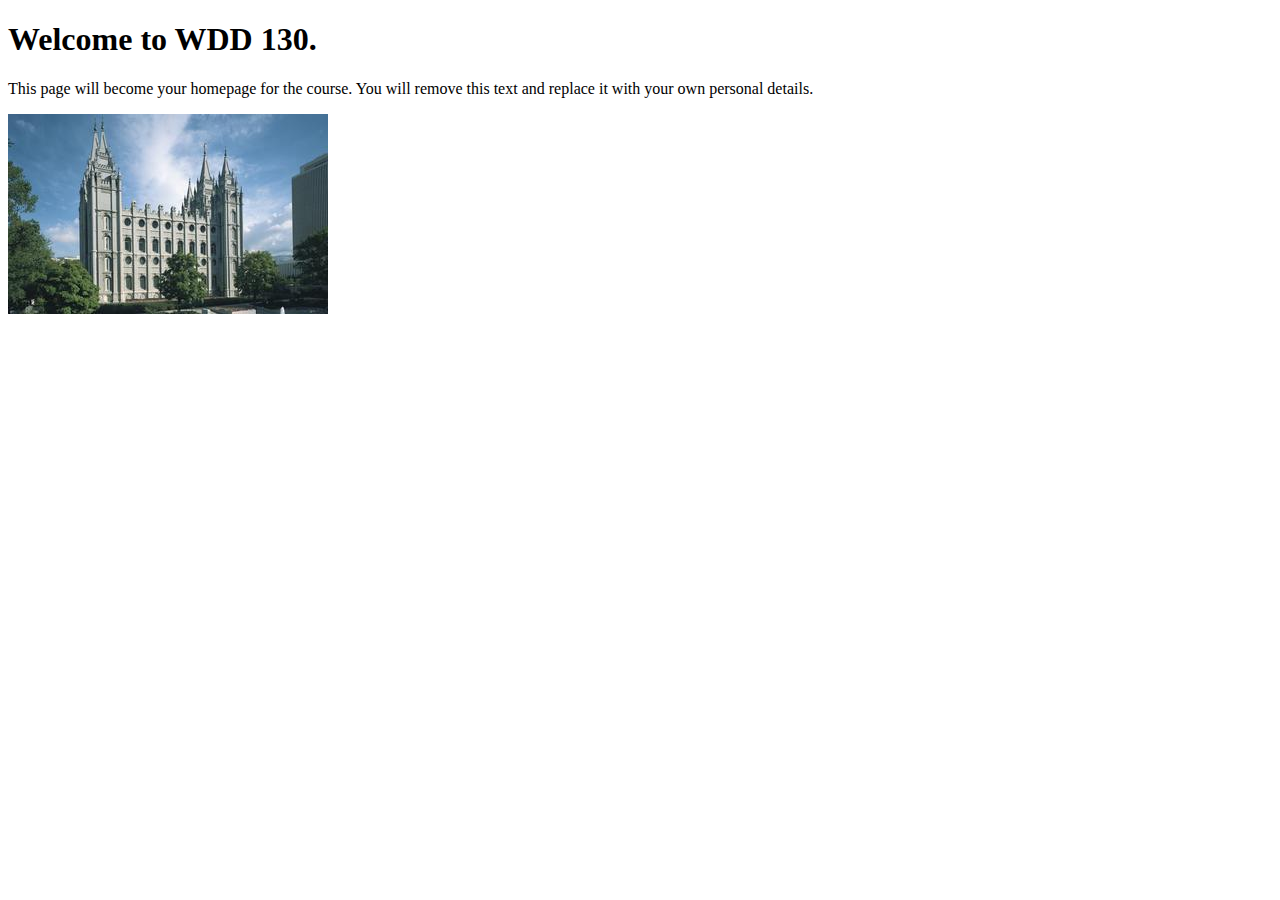
<file: index.html>
<!DOCTYPE html>
<html lang="en">
<head>
    <meta charset="UTF-8">
    <meta name="viewport" content="width=device-width, initial-scale=1.0">
    <title>WDD 130 | Personal Homepage</title>
</head>
<body>
    <h1>Welcome to WDD 130.</h1>
    <p>This page will become your homepage for the course. You will remove this text and replace it with your own personal details.</p>

    <img src="images/salt-lake-temple.jpg" alt="The Salt Lake Temple.">
</body>
</html>
</file>
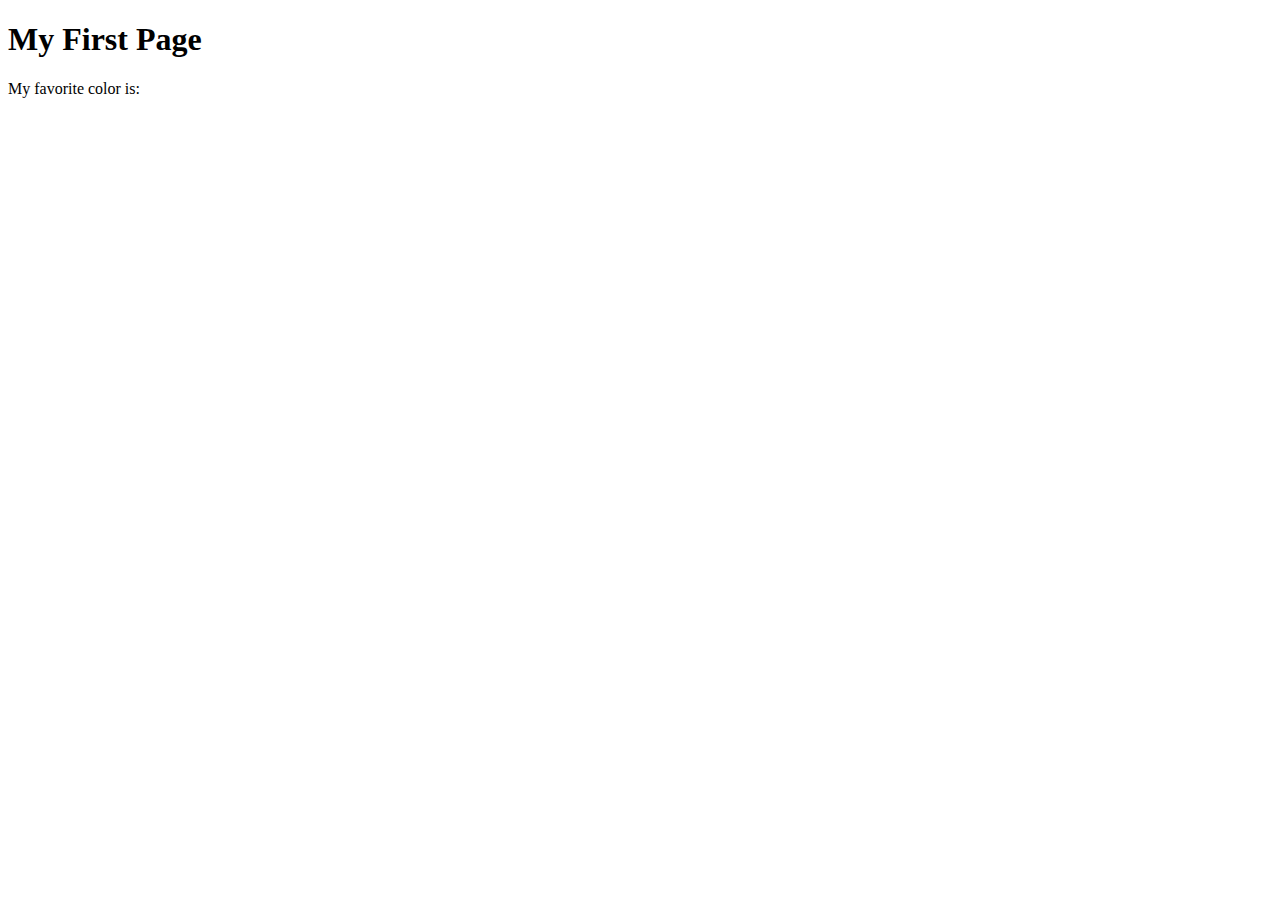
<file: week01/first-page.html>
<!DOCTYPE html>
<html lang="en">
<head>
    <meta charset="UTF-8">
    <meta name="viewport" content="width=device-width, initial-scale=1.0">
    <title>My First Page</title>
</head>
<body>
    <h1>My First Page</h1>
    <p>My favorite color is: </p>
</body>
</html>
</file>
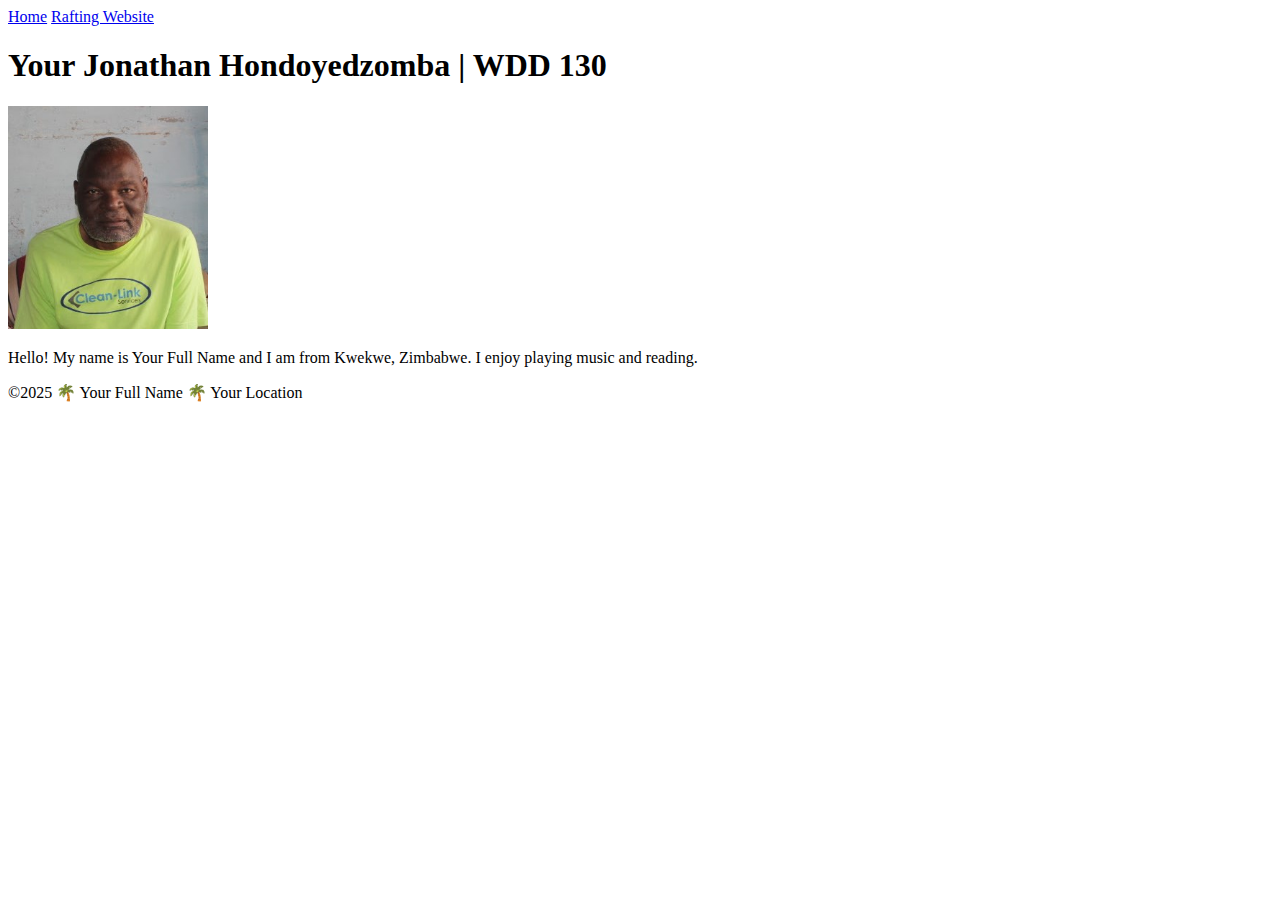
<file: week01/home_page.html>
<!DOCTYPE html>
<html lang="en-US">

<head>
    <meta charset="utf-8">
    <meta name="viewport" content="width=device-width, initial-scale=1.0">
    <title>Your Jonathan Hondoyedzomba | WDD 130</title>
</head>

<body>
        <nav>
            <a href="#">Home</a>
            <a href="wwr/">Rafting Website</a>
        </nav>
    </header>
    <main>
        <h1>Your Jonathan Hondoyedzomba | WDD 130</h1>
        <img src="images/Jonathan.jpg" alt="Hello, my name is Your Full Name" width="200">
        <p>Hello! My name is Your Full Name and I am from Kwekwe, Zimbabwe. I enjoy playing music and reading.</p>
    </main>
    <footer>
        <p>©2025 🌴 Your Full Name 🌴 Your Location</p>
    </footer>
</body>

</html>
</file>
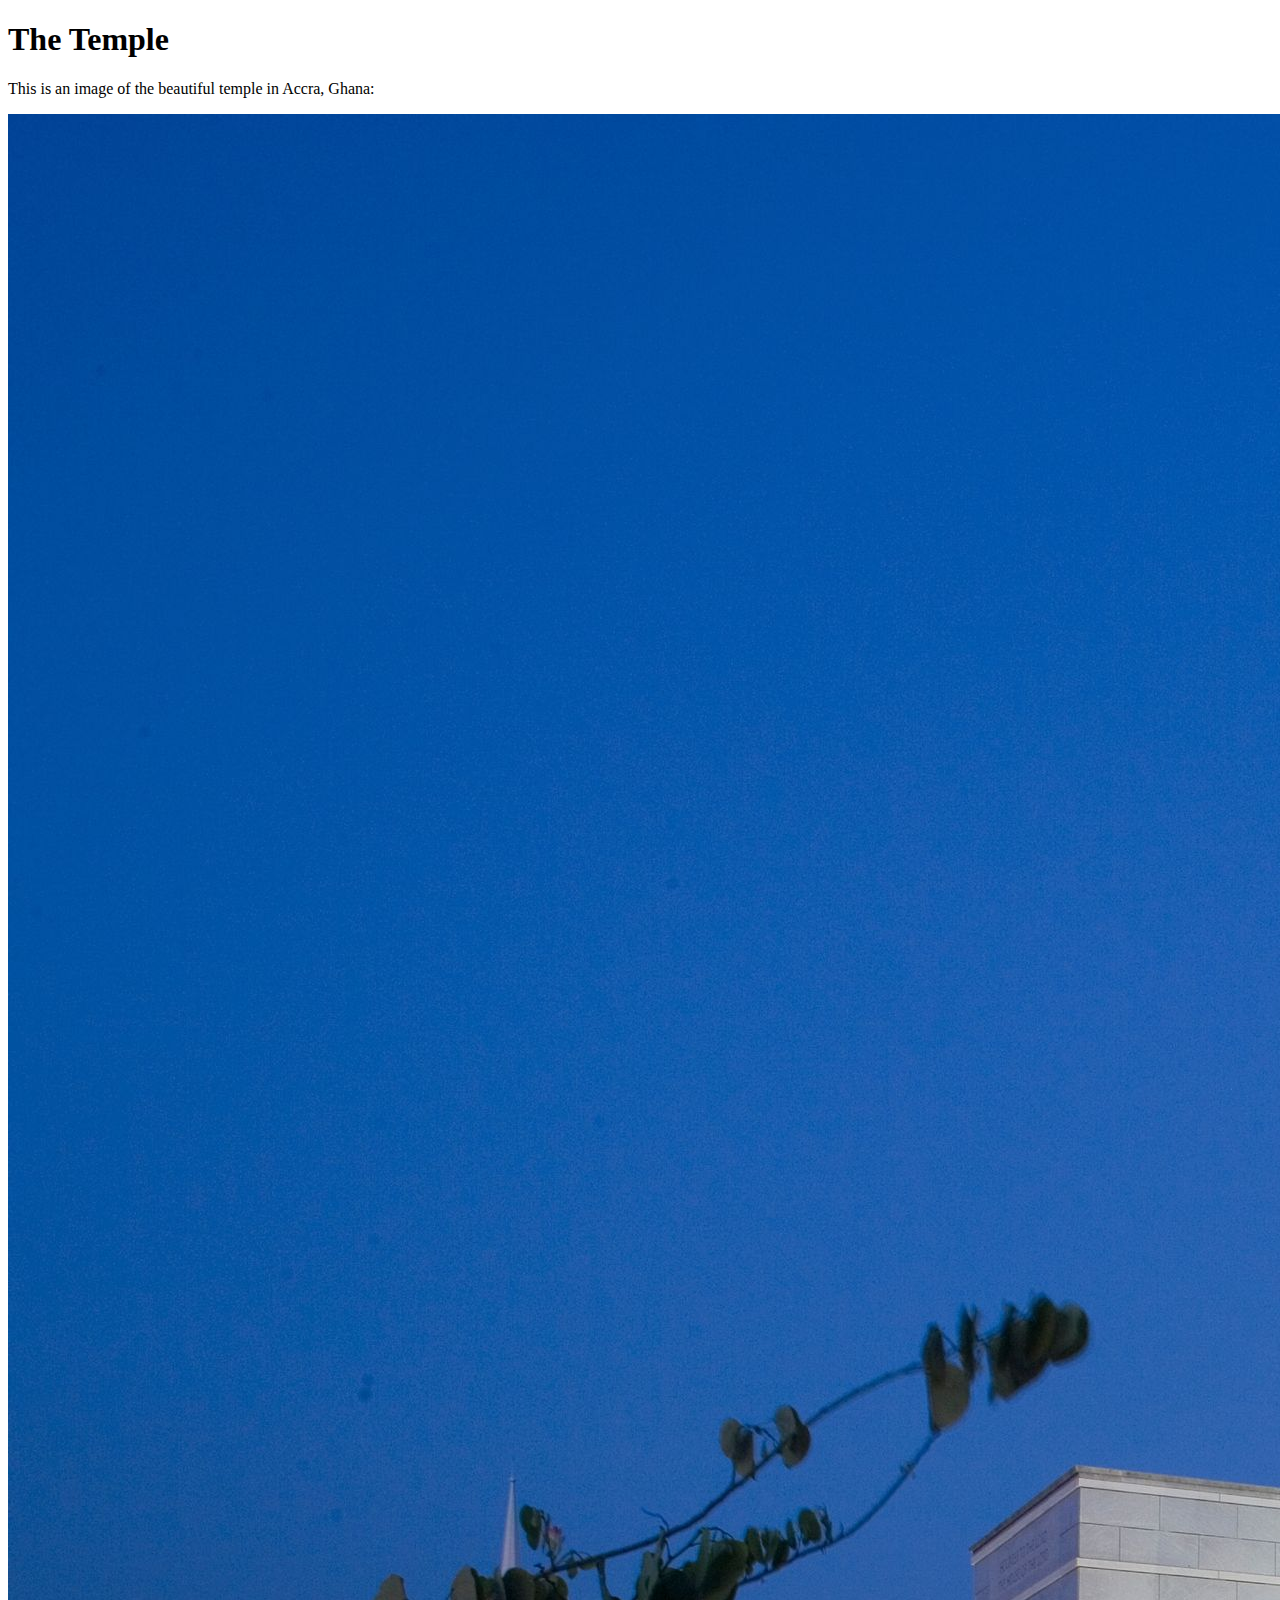
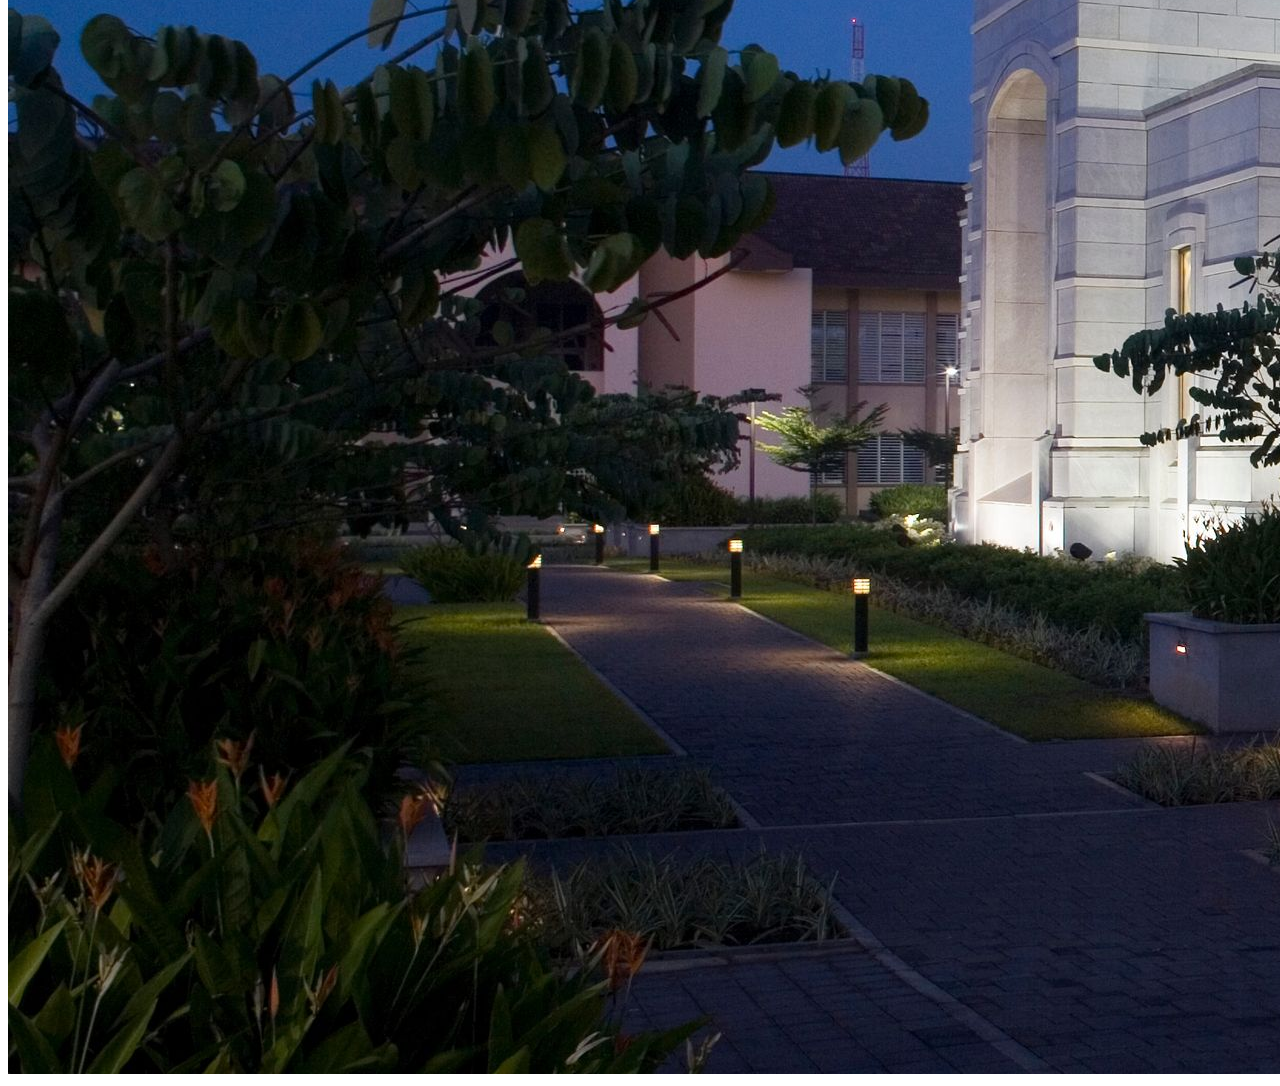
<file: week01/images.html>
<!DOCTYPE html>
<html lang="en">
<head>
    <meta charset="UTF-8">
    <meta name="viewport" content="width=device-width, initial-scale=1.0">
    <title>Temple Image</title>
</head>
<body>
    <h1>The Temple</h1>
    <p>This is an image of the beautiful temple in Accra, Ghana:</p>
    <img src="images/temple-large.jpeg" alt="The Accra Ghana Temple">
    
</body>
</html>
</file>
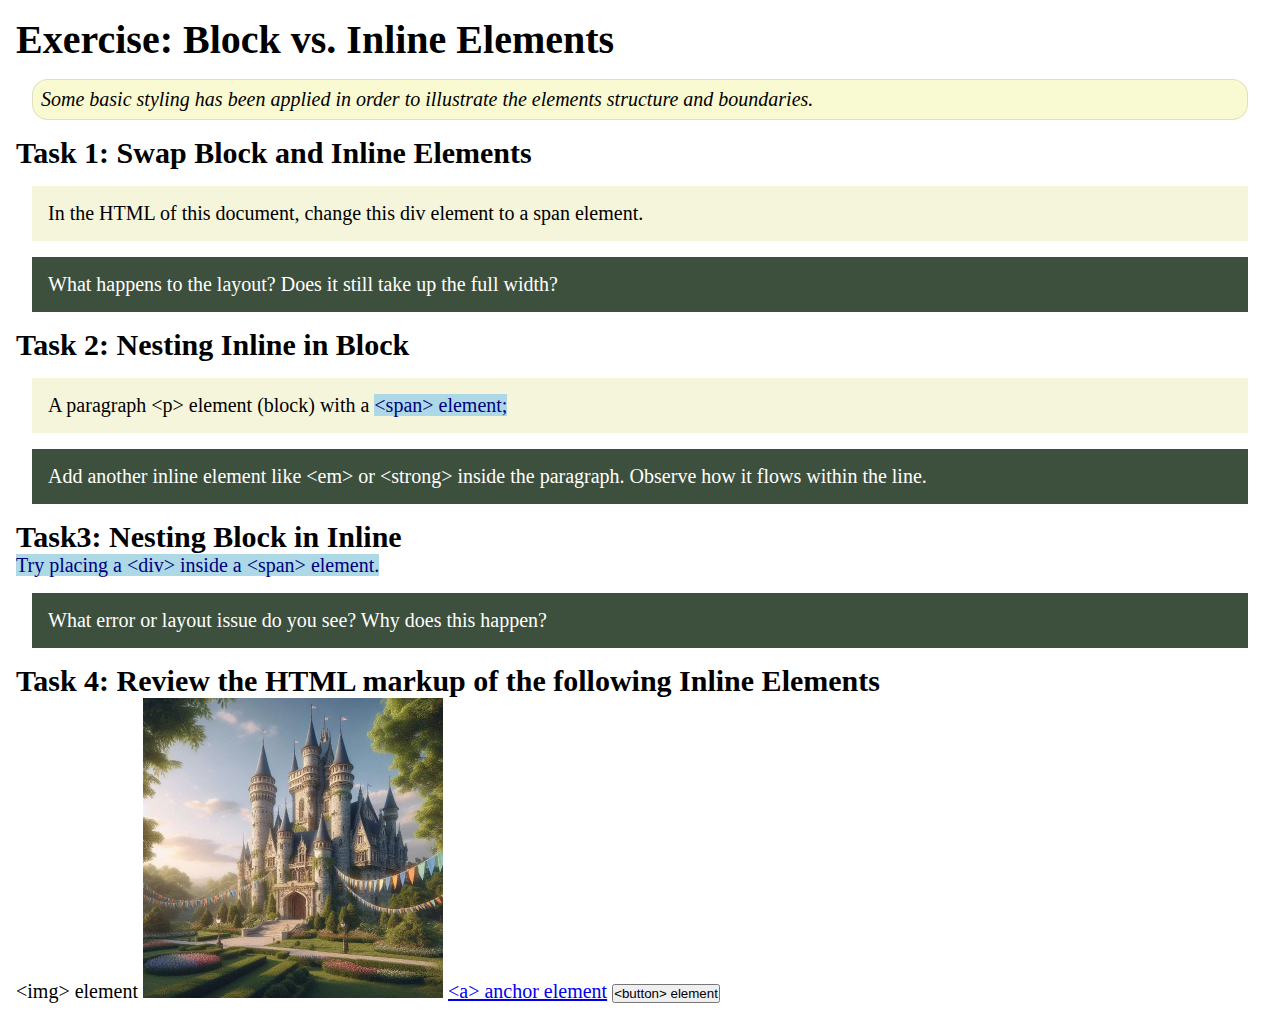
<file: week02/block-vs-inline.html>
<!DOCTYPE html>
<html lang="en">

<head>
    <meta charset="UTF-8">
    <meta name="viewport" content="width=device-width, initial-scale=1.0">
    <title>Exercise: Block vs. Inline Elements</title>
    <link rel="stylesheet" href="styles/block-vs-inline.css">
</head>

<body>
    <main>
        <h1>Exercise: Block vs. Inline Elements</h1>
        <p class="note">Some basic styling has been applied in order to illustrate the elements structure and
            boundaries.</p>

        <h2>Task 1: Swap Block and Inline Elements</h2>
        <div>In the HTML of this document, change this div element to a span element.</div>

        <p class="question">What happens to the layout? Does it still take up the full width?</p>

        <h2>Task 2: Nesting Inline in Block</h2>
        <p>A paragraph &lt;p&gt; element (block) with a <span>&lt;span&gt; element;</span></p>
        <p class="question">Add another inline element like &lt;em&gt; or &lt;strong&gt; inside the paragraph. Observe
            how it flows within the line.</p>

        <h2>Task3: Nesting Block in Inline</h2>
        <span>Try placing a &lt;div&gt; inside a &lt;span&gt; element.</span>
            <p class="question">What error or layout issue do you see? Why does this happen?</p>


            <h2>Task 4: Review the HTML markup of the following Inline Elements</h2>
        &lt;img&gt; element
        <img src="images/castle.webp" alt="placeholder image (images are inline)" width="300" height="300">
        <a href="https://churchofjesuschrist.org">&lt;a&gt; anchor element</a>
        <button type="button">&lt;button&gt; element</button>
    </main>
</body>

</html>
</file>
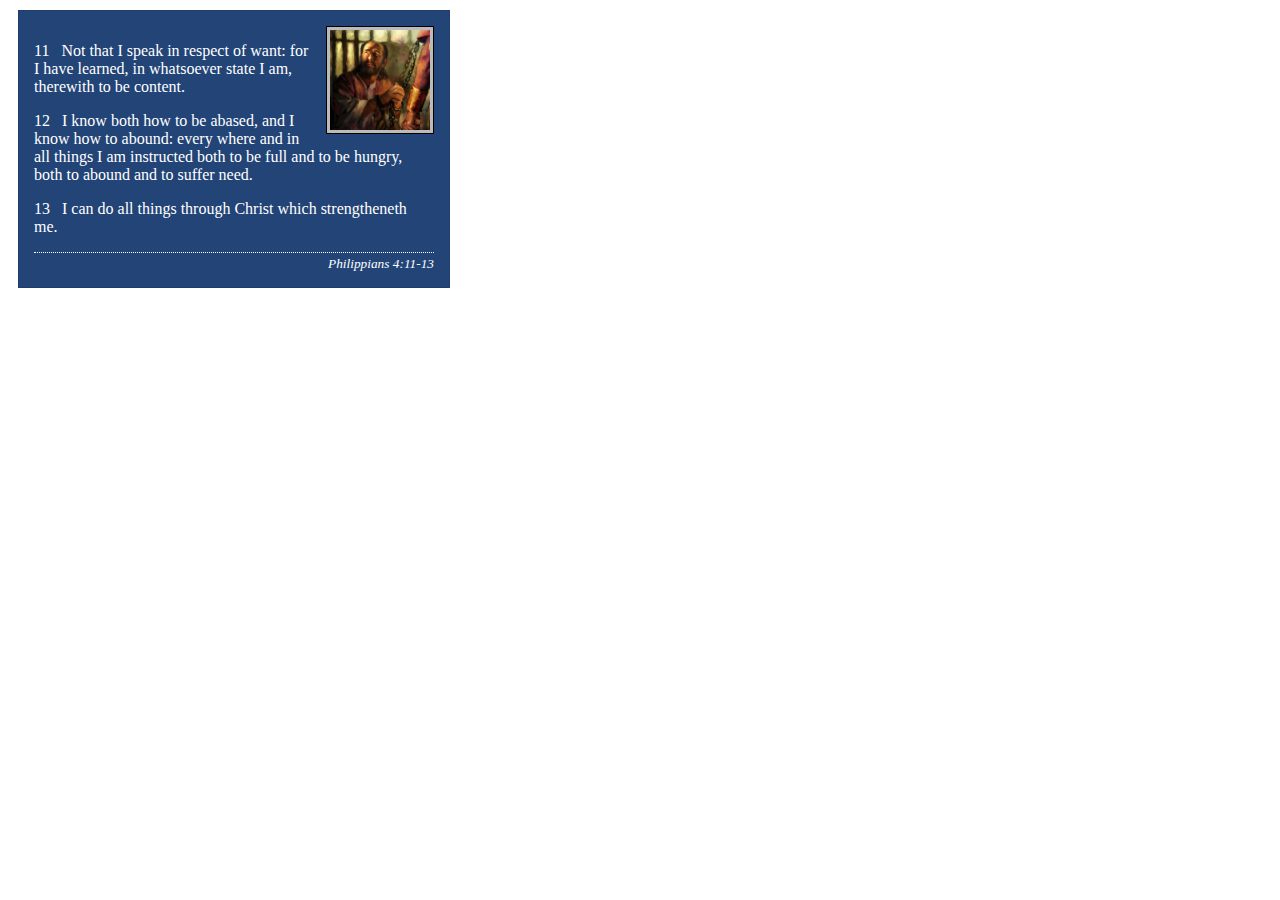
<file: week02/box-model-solution.html>
<!DOCTYPE html>
<html lang="en">
<head>
    <meta charset="UTF-8">
    <meta name="viewport" content="width=device-width, initial-scale=1.0">
    <title>Box Model Activity</title>
    <link rel="stylesheet" href="styles/box-model-solution.css">
</head>
<body>
    <main>
        <div class="callout">
            <img src="images/apostle-paul-imprisoned.webp" alt="Paul the Apostle - Imprisoned in Rome" width="200" height="200">
            <blockquote>
                <p>11 &nbsp; Not that I speak in respect of want: for I have learned, in whatsoever state I am, therewith to be content.</p>
                <p>12 &nbsp; I know both how to be abased, and I know how to abound: every where and in all things I am instructed both to be full and to be hungry, both to abound and to suffer need.</p>
                <p>13 &nbsp; I can do all things through Christ which strengtheneth me.</p>
            </blockquote>
            <cite>Philippians 4:11-13</cite>
        </div>
    </main>
</body>
</html>
</file>
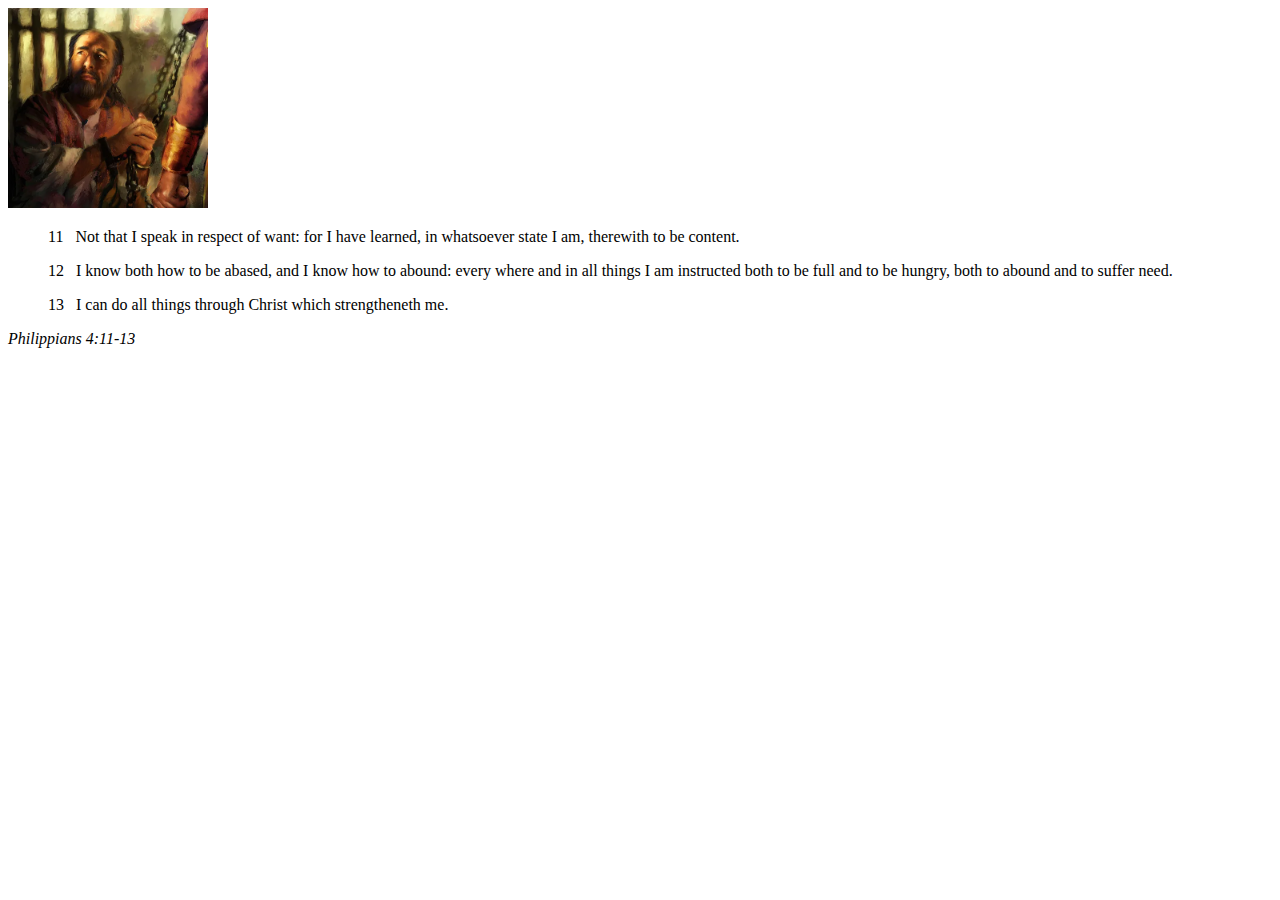
<file: week02/box-model.html>
<!DOCTYPE html>
<html lang="en">
<head>
    <meta charset="UTF-8">
    <meta name="viewport" content="width=device-width, initial-scale=1.0">
    <title>Box Model Activity</title>
</head>
<body>
    <main>
        <div class="callout">
            <img src="images/apostle-paul-imprisoned.webp" alt="Paul the Apostle - Imprisoned in Rome" width="200" height="200">
            <blockquote>
                <p>11 &nbsp; Not that I speak in respect of want: for I have learned, in whatsoever state I am, therewith to be content.</p>
                <p>12 &nbsp; I know both how to be abased, and I know how to abound: every where and in all things I am instructed both to be full and to be hungry, both to abound and to suffer need.</p>
                <p>13 &nbsp; I can do all things through Christ which strengtheneth me.</p>
            </blockquote>
            <cite>Philippians 4:11-13</cite>
        </div>
    </main>
</body>
</html>
</file>
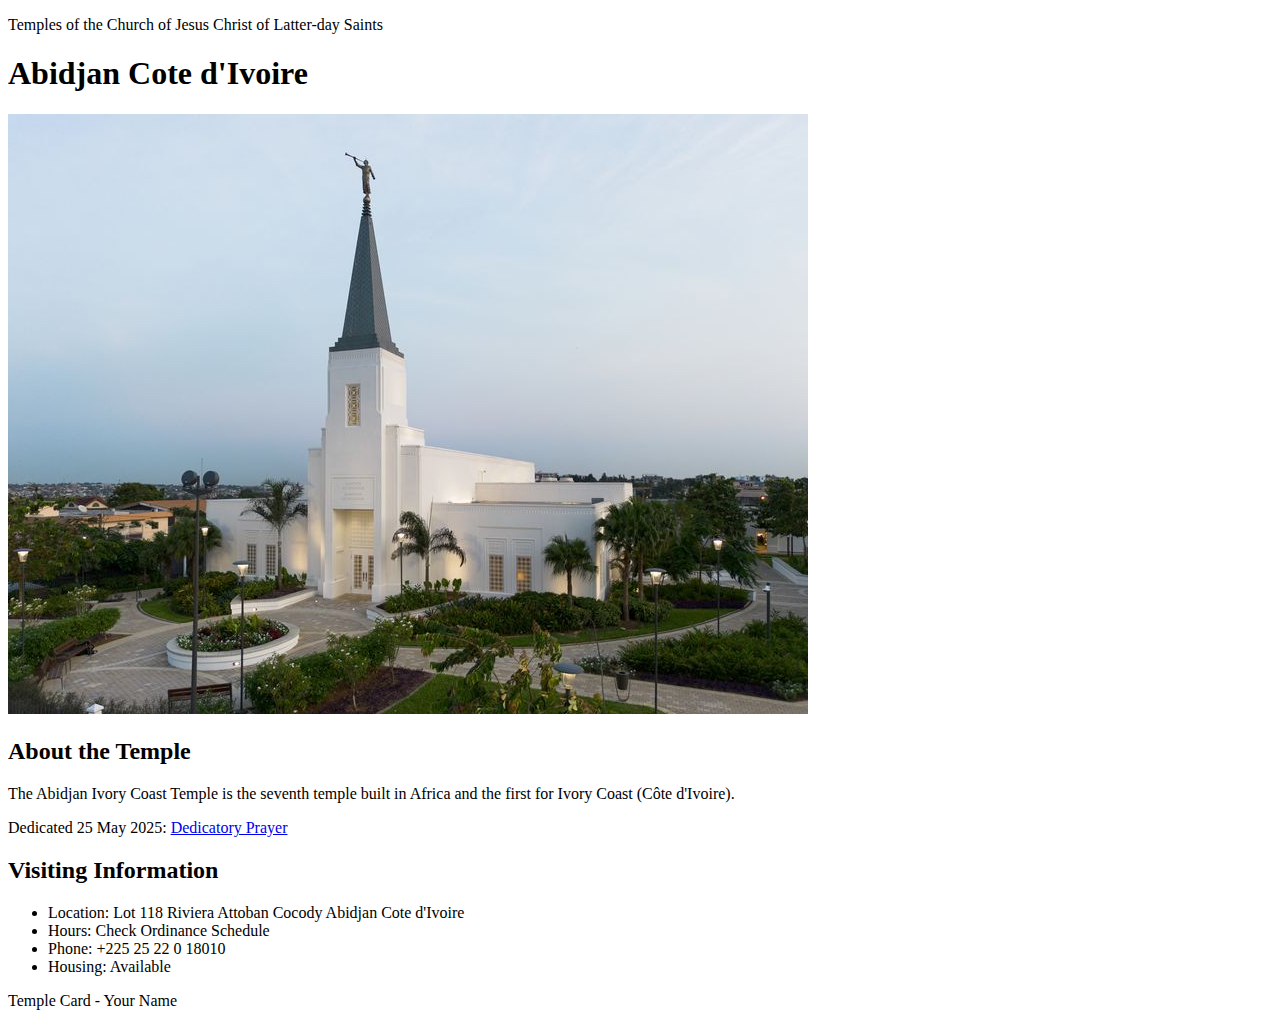
<file: week02/temple.html>
<!DOCTYPE html>
<html lang="en">

<head>
    <meta charset="UTF-8">
    <meta name="viewport" content="width=device-width, initial-scale=1.0">
    <title>Temple Card - Abidjan Cote d'Ivoire</title>
</head>

<body>
    <header>
        <p>Temples of the Church of Jesus Christ of Latter-day Saints</p>
    </header>
    <main>
        <h1>Abidjan Cote d'Ivoire</h1>
        <picture>
            <img src="images/abidjan-ivory-coast.jpeg" alt="Abidjan Cote d'Ivoire Temple">
        </picture>
        <section>
            <h2>About the Temple</h2>
            <p>The Abidjan Ivory Coast Temple is the seventh temple built in Africa and the first for Ivory Coast (Côte
                d'Ivoire).</p>
            <p>Dedicated 25 May 2025: <a
                    href="https://www.churchofjesuschrist.org/temples/dedicatory-prayer/abidjan-ivory-coast-temple/2025-05-25?lang=eng"
                    target="_blank" rel="noopener noreferrer">Dedicatory Prayer</a></p>
        </section>
        <section>
            <h2>Visiting Information</h2>
            <ul>
                <li>Location: Lot 118 Riviera Attoban Cocody Abidjan Cote d'Ivoire</li>
                <li>Hours: Check Ordinance Schedule</li>
                <li>Phone: +225 25 22 0 18010</li>
                <li>Housing: Available</li>
            </ul>
        </section>
    </main>
    <footer>
        <p>Temple Card - Your Name</p>
    </footer>
</body>

</html>
</file>
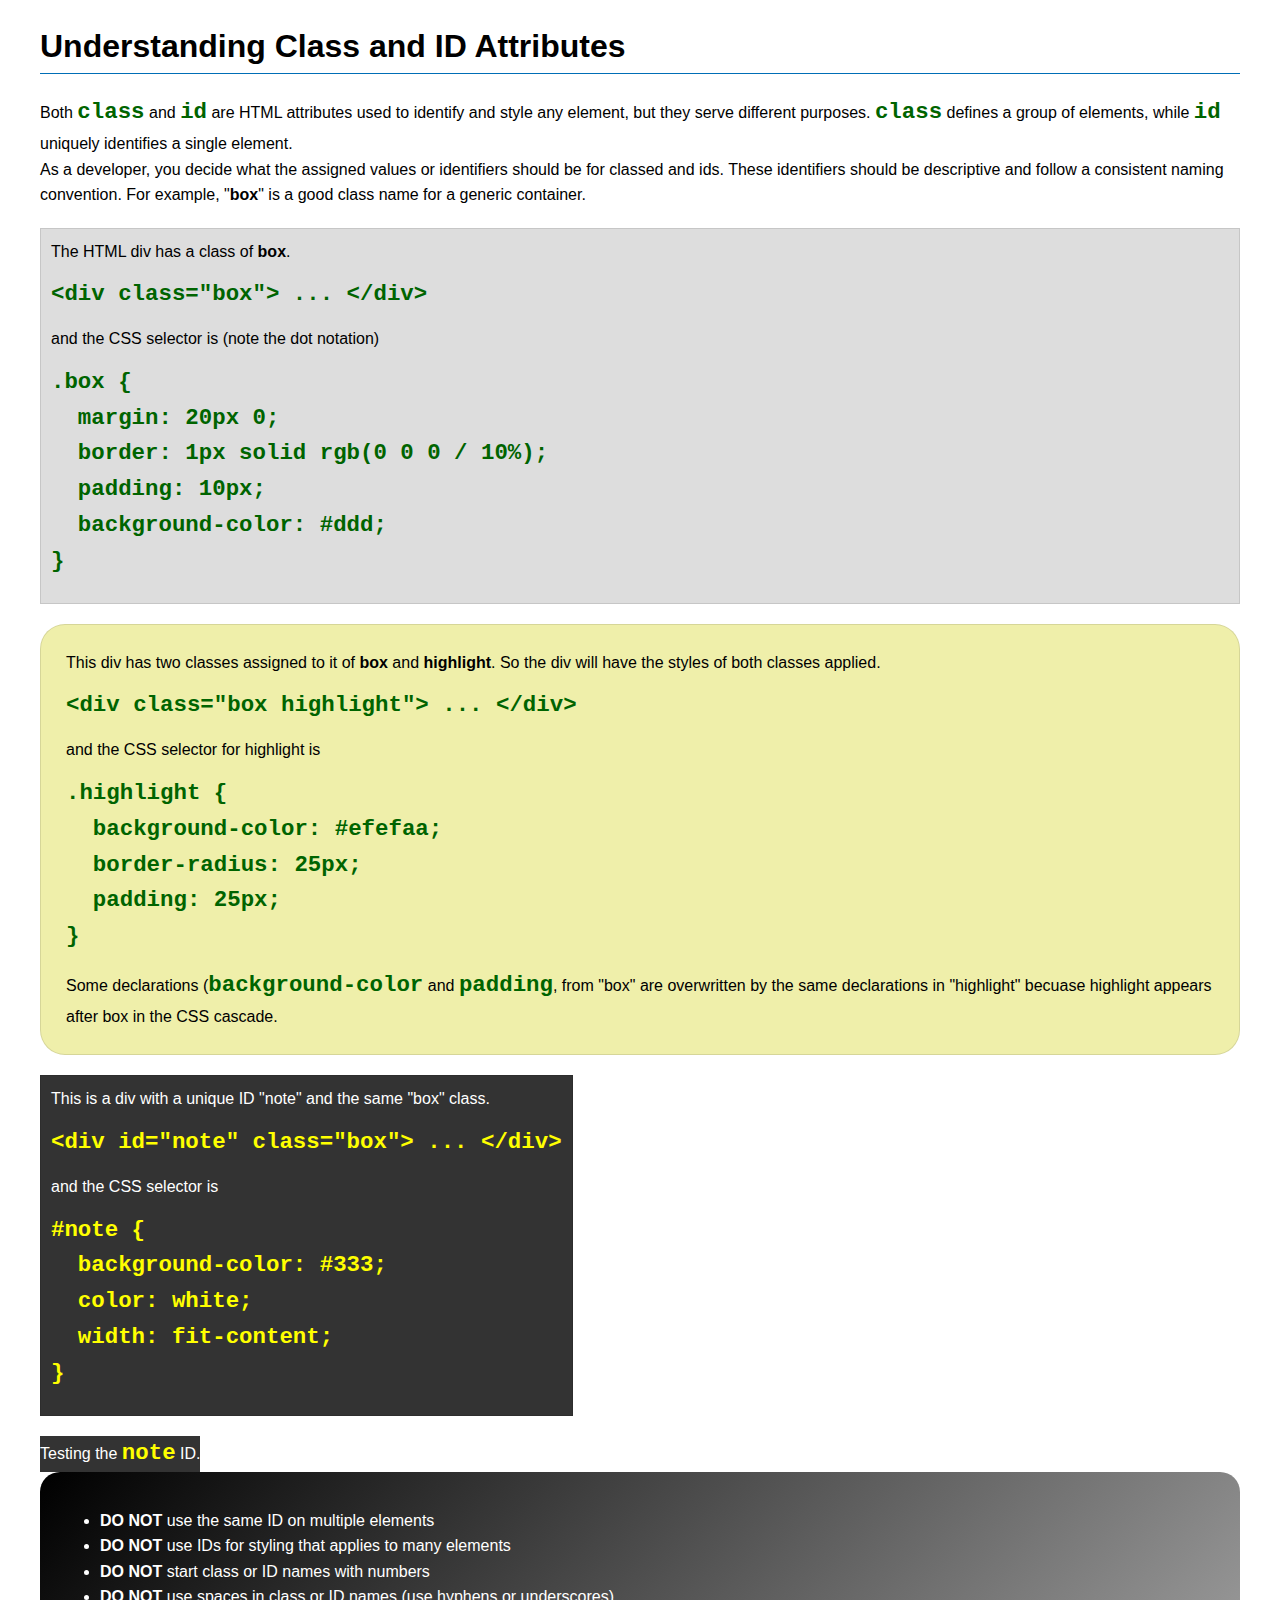
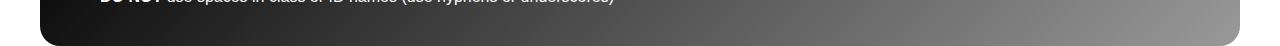
<file: week03/class-and-id.html>
<!DOCTYPE html>
<html lang="en">

<head>
    <meta charset="UTF-8">
    <meta name="viewport" content="width=device-width, initial-scale=1.0">
    <title>Class vs ID Attributes</title>
    <link rel="stylesheet" href="styles/class-and-id.css">
</head>

<body>
    <h1>Understanding Class and ID Attributes</h1>
    <p>Both <code>class</code> and <code>id</code> are HTML attributes used to identify and style any element, but they
        serve different purposes. <code>class</code> defines a group of elements, while <code>id</code> uniquely
        identifies a single element.</p>
    <p>As a developer, you decide what the assigned values or identifiers should be for classed and ids. These
        identifiers should be
        descriptive and follow a consistent naming convention. For example, "<strong>box</strong>" is a good class name
        for a generic container.</p>
    <div class="box">
        <p>The HTML div has a class of <strong>box</strong>.</p>
        <pre><code class="html">&lt;div class="box"&gt; ... &lt;/div&gt;</code></pre>
        and the CSS selector is (note the dot notation)
        <pre><code class="css">.box {
  margin: 20px 0;
  border: 1px solid rgb(0 0 0 / 10%);
  padding: 10px;
  background-color: #ddd; 
}</code></pre>
    </div>

    <div class="box highlight">
        <p>This div has two classes assigned to it of <strong>box</strong> and <strong>highlight</strong>. So the div
            will have the styles of both classes applied.</p>
        <pre><code class="html">&lt;div class="box highlight"&gt; ... &lt;/div&gt;</code></pre>
        and the CSS selector for highlight is
        <pre><code class="css">.highlight {
  background-color: #efefaa;
  border-radius: 25px;
  padding: 25px;
}</code></pre>
<p>Some declarations (<code>background-color</code> and <code>padding</code>, from "box" are overwritten by the same declarations in "highlight" becuase highlight appears after box in the CSS cascade.</p>
    </div>

    <div id="note" class="box">
        <p>This is a div with a unique ID "note" and the same "box" class.</p>
        <pre><code class="html">&lt;div id="note" class="box"&gt; ... &lt;/div&gt;</code></pre>
        and the CSS selector is
        <pre><code class="css">#note {
  background-color: #333;
  color: white;
  width: fit-content;
}</code></pre>
    </div>

    <div id="note">
        <p>Testing the <code>note</code> ID.</p>
    </div>

    <section id="best-practice">
        <ul>
            <li><strong>DO NOT</strong> use the same ID on multiple elements</li>
            <li><strong>DO NOT</strong> use IDs for styling that applies to many elements</li>
            <li><strong>DO NOT</strong> start class or ID names with numbers</li>
            <li><strong>DO NOT</strong> use spaces in class or ID names (use hyphens or underscores)</li>
        </ul>
    </section>




</body>

</html>
</file>
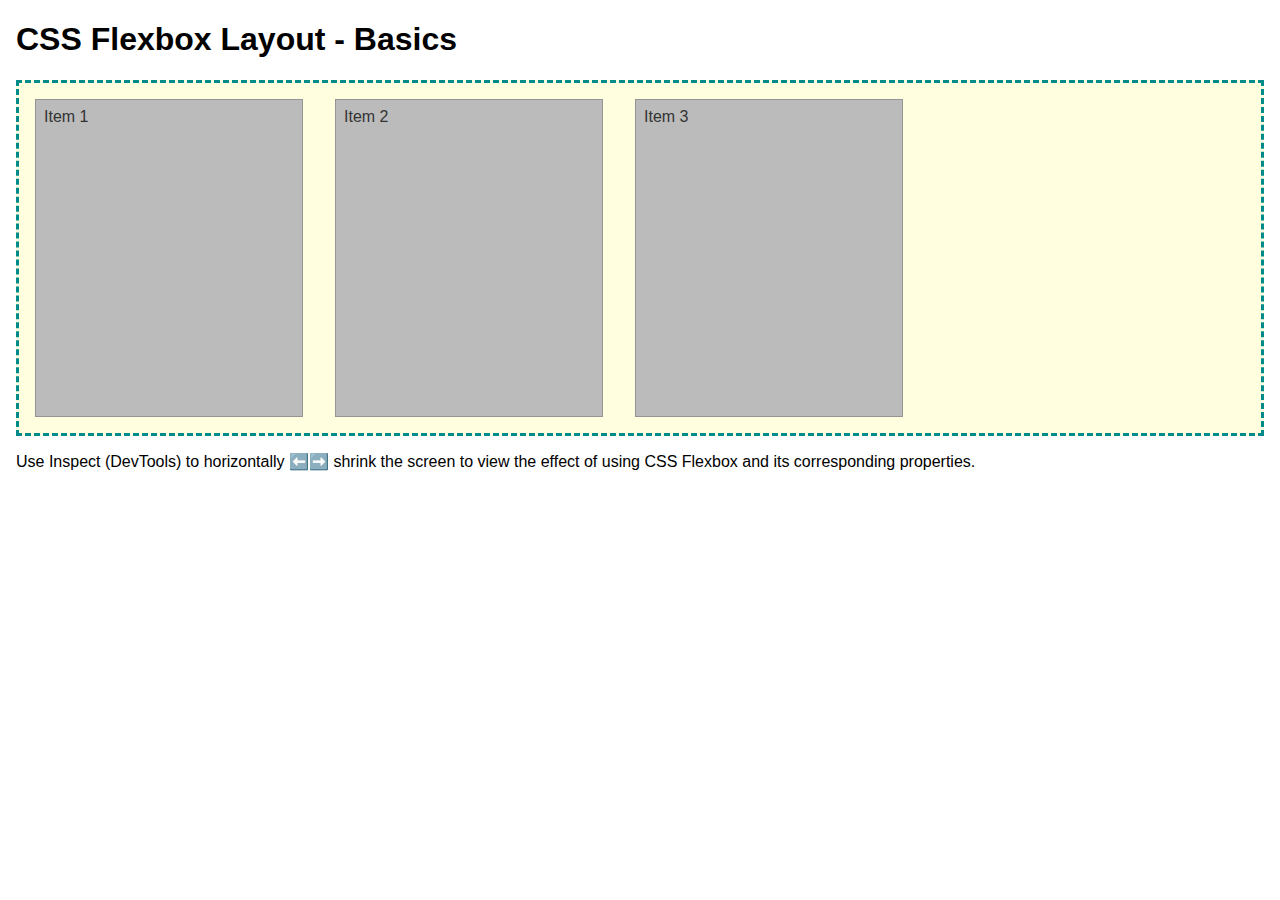
<file: week04/flexbox-layout.html>
<!DOCTYPE html>
<html lang="en">
<head>
    <meta charset="UTF-8">
    <meta name="viewport" content="width=device-width, initial-scale=1.0">
    <title>CSS Flexbox Layout - Basics</title>
    <link rel="stylesheet" href="styles/flexbox.css">
</head>
<body>
    <main>
        <h1>CSS Flexbox Layout - Basics</h1>
        <div class="flex-container">
            <div class="flex-item item1">Item 1</div>
            <div class="flex-item item2">Item 2</div>
            <div class="flex-item item3">Item 3</div>
        </div>
        <p>Use Inspect (DevTools) to horizontally ⬅️➡️ shrink the screen to view the effect of using CSS Flexbox and its corresponding properties.</p>
    </main>
</body>
</html>
</file>
<file: week02/styles/block-vs-inline.css>
* {
    margin: 0;
    padding: 0;
}

body {
    font-size: 20px;
    margin: 1rem;
}

p,
div {
    background-color: beige;
    margin: 1rem;
    padding: 1rem;
}

span {
    color: navy;
    background-color: lightblue;
}

code {
    margin: 0;
    padding: 0;
    color: green;
    font-size: 1.2rem;
}

.note {
    font-style: italic;
    background-color: lightgoldenrodyellow;
    border-radius: 1rem;
    border: 1px solid rgb(0 0 0 / 10%);
    margin: 1rem;
    padding: .5rem;
}

.question {
    background-color: #3d503d;
    color: #fff;
}
</file>
<file: week02/styles/box-model-solution.css>
.callout {
    max-width: 400px;
    margin: 10px;
    border: 1px solid rgba(0, 0, 0, .1);
    padding: 15px;
    background-color: #247;
    color: #fff;
}

.callout img {
    float: right;
    margin: 0 0 10px 15px;
    border: 1px solid #000;
    padding: 3px;
    background-color: #bbb;
    width: 100px;
    height: auto;

}

blockquote {
    margin: 0;
}

cite {
    display: block;
    border-top: 1px dotted #fff;
    padding-top: 3px;
    text-align: right;
    font-size: smaller;
}
</file>
<file: week03/styles/class-and-id.css>
body {
    font-family: Arial, sans-serif;
    line-height: 1.6;
    margin: 0;
    padding: 0 40px;
}

h1 {
    border-bottom: 1px solid rgb(0 110 182);
    padding-bottom: 0;
}



p {
    margin: 0;
}

code {
    color: darkgreen;
    font-weight: 700;
    font-size: 1.4rem;
}

/* Class examples - can be reused */

.box {
    margin: 20px 0;
    border: 1px solid rgb(0 0 0 / 10%);
    padding: 10px;
    background-color: #ddd; /* this is shorthand for #dddddd */
}

.highlight {
    background-color: #efefaa;
    border-radius: 25px;
    padding: 25px;
}

/* ID examples - should be unique */

#note {
    background-color: #333;
    color: white;
    width: fit-content;
}

#note code {
    color: yellow;
}

#best-practice {
    background: linear-gradient(135deg, #000 0%, #999 100%);
    color: white;
    border-radius: 20px;
    padding: 20px
}
</file>
<file: week04/styles/flexbox.css>
body {
    font-family: Helvetica, Arial, sans-serif;
    margin: 1rem;
}

.flex-container {
    border: 3px dashed darkcyan;
    background-color: lightyellow;
    display: flex;
    flex-wrap: wrap;
}

.flex-item {
    width: 250px;
    margin: 1rem;
    border: 1px solid rgb(0 0 0 / 20%);
    padding: 0.5rem;
    background-color: #bbb;
    color: #333;
}

.item1 {
    min-height: 100px;
}

.item2 {
    min-height: 200px;
}

.item3 {
    min-height: 300px;
}
</file>
